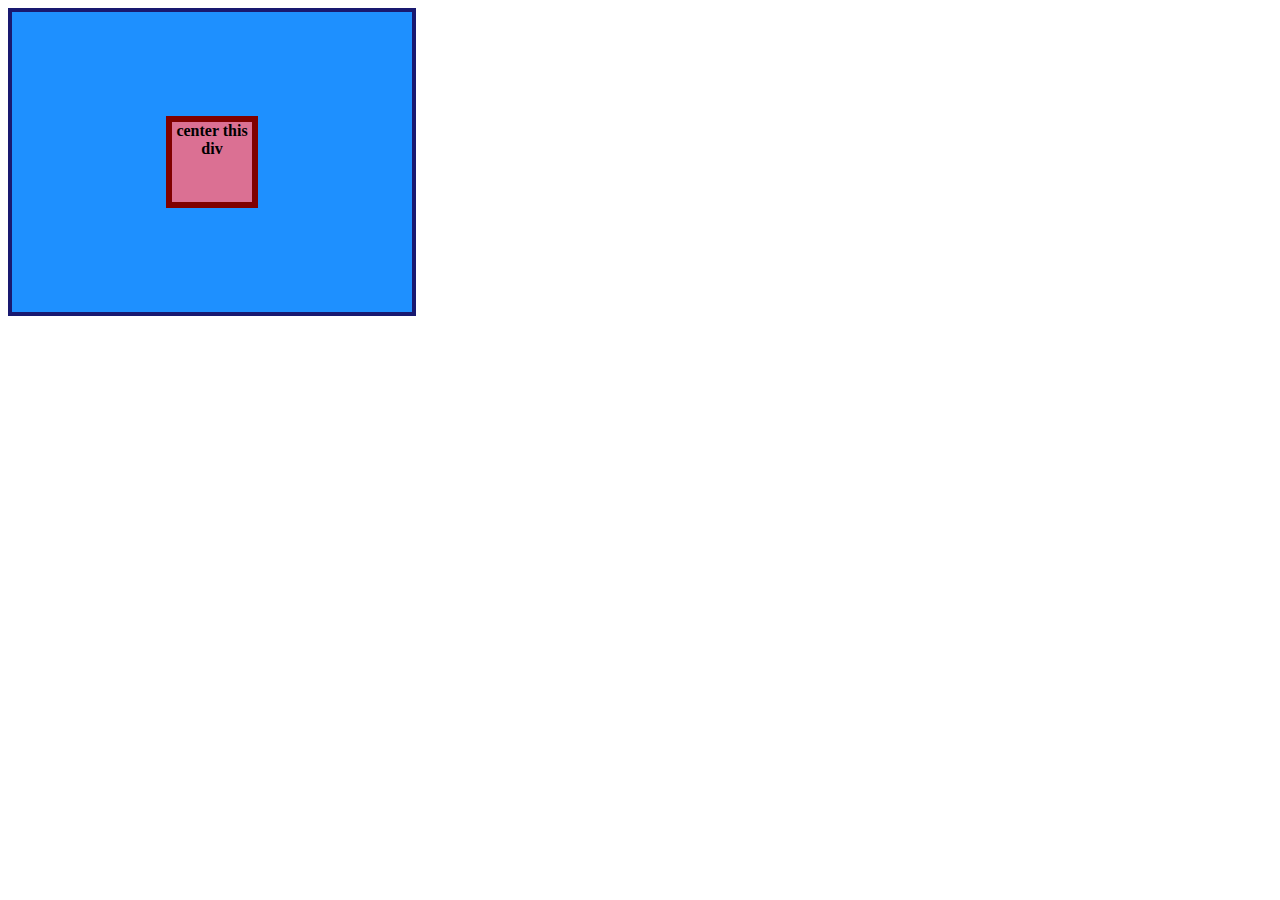
<file: flex-center/index.html>
<!DOCTYPE html>
<html lang="en">

<head>
    <meta charset="UTF-8">
    <meta http-equiv="X-UA-Compatible" content="IE=edge">
    <meta name="viewport" content="width=device-width, initial-scale=1.0">
    <title>CENTER THIS DIV</title>
    <link rel="stylesheet" href="style.css">
</head>

<body>
    <div class="container">
        <div class="box">center this div</div>
    </div>
</body>

</html>
</file>
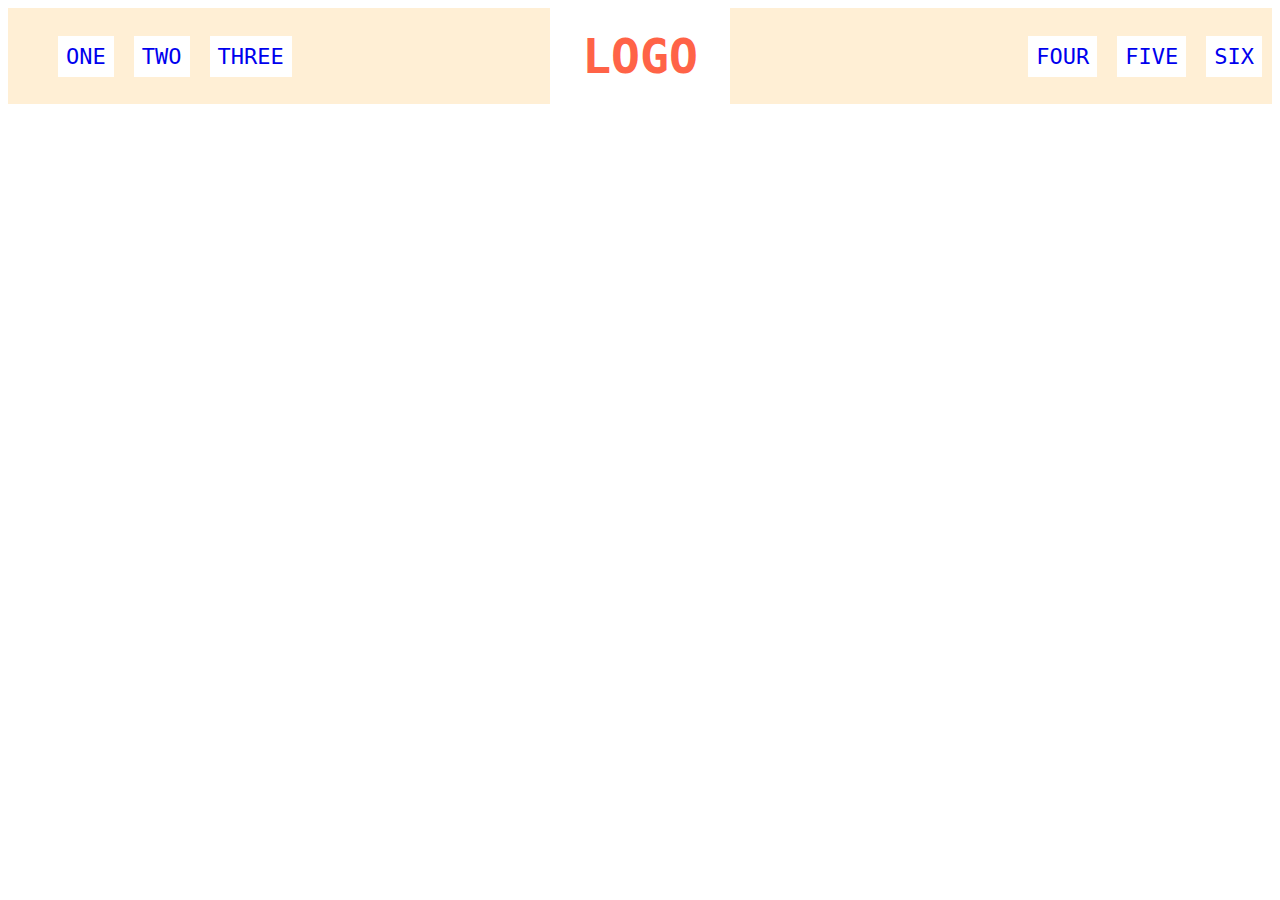
<file: flex-header/index.html>
<!DOCTYPE html>
<html lang="en">

<head>
    <meta charset="UTF-8">
    <meta http-equiv="X-UA-Compatible" content="IE=edge">
    <meta name="viewport" content="width=device-width, initial-scale=1.0">
    <title>Flex Header</title>
    <link rel="stylesheet" href="style.css">
</head>

<body>
    <div class="header">
        <div class="left-links">
            <ul>
                <li><a href="#">ONE</a></li>
                <li><a href="#">TWO</a></li>
                <li><a href="#">THREE</a></li>
            </ul>
        </div>
        <div class="logo">LOGO</div>
        <div class="right-links">
            <ul>
                <li><a href="#">FOUR</a></li>
                <li><a href="#">FIVE</a></li>
                <li><a href="#">SIX</a></li>
            </ul>
        </div>
    </div>
</body>

</html>
</file>
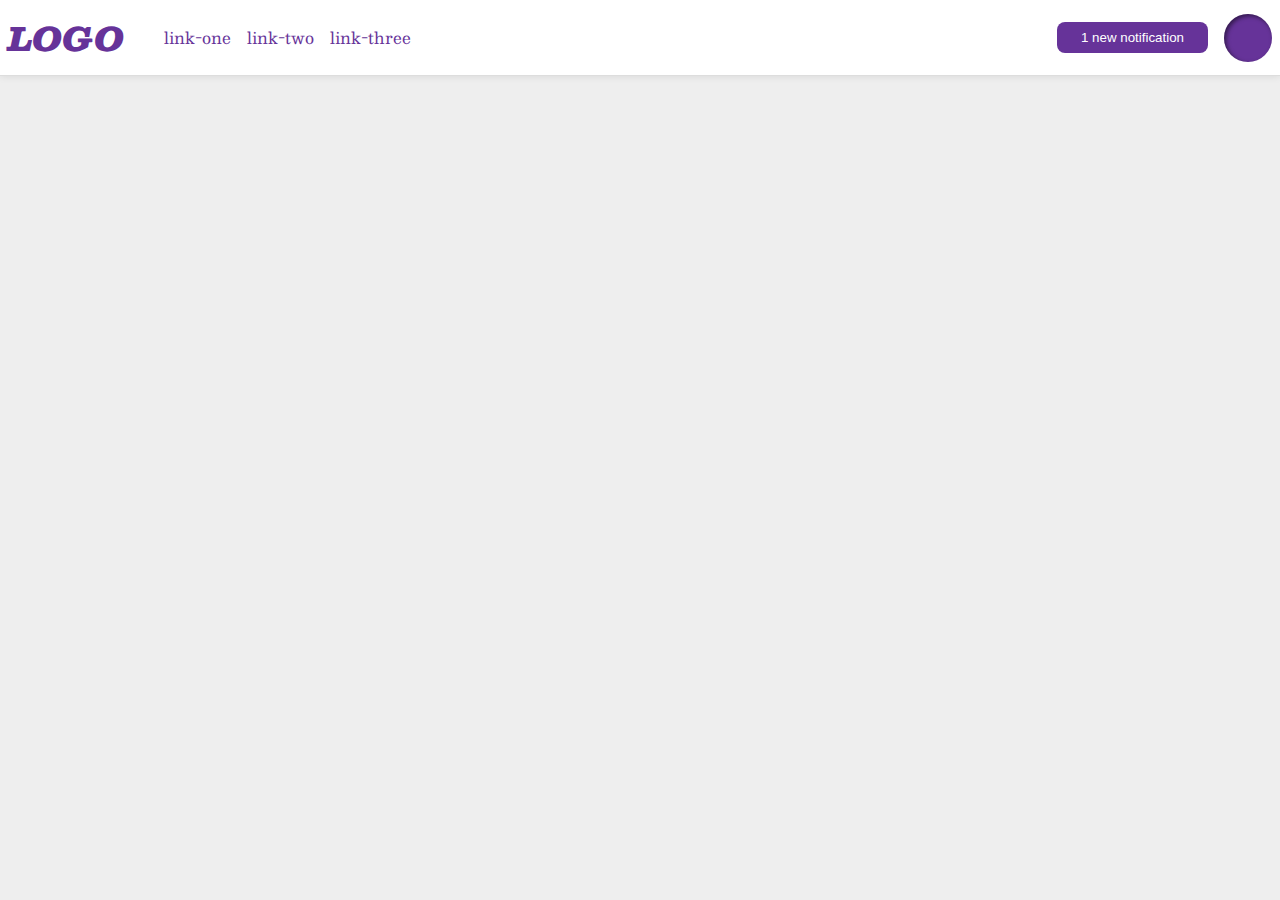
<file: flex-header2/index.html>
<!DOCTYPE html>
<html lang="en">

<head>
    <meta charset="UTF-8">
    <meta http-equiv="X-UA-Compatible" content="IE=edge">
    <meta name="viewport" content="width=device-width, initial-scale=1.0">
    <title>Flex Header 2</title>
    <link rel="stylesheet" href="style.css">
</head>

<body>
    <div class="header">
        <div class="logo">
            LOGO
        </div>
        <ul class="links">
            <li><a href="google.com">link-one</a></li>
            <li><a href="google.com">link-two</a></li>
            <li><a href="google.com">link-three</a></li>
        </ul>
        <button class="notifications">
      1 new notification
    </button>
        <div class="profile-image"></div>
    </div>
</body>

</html>
</file>
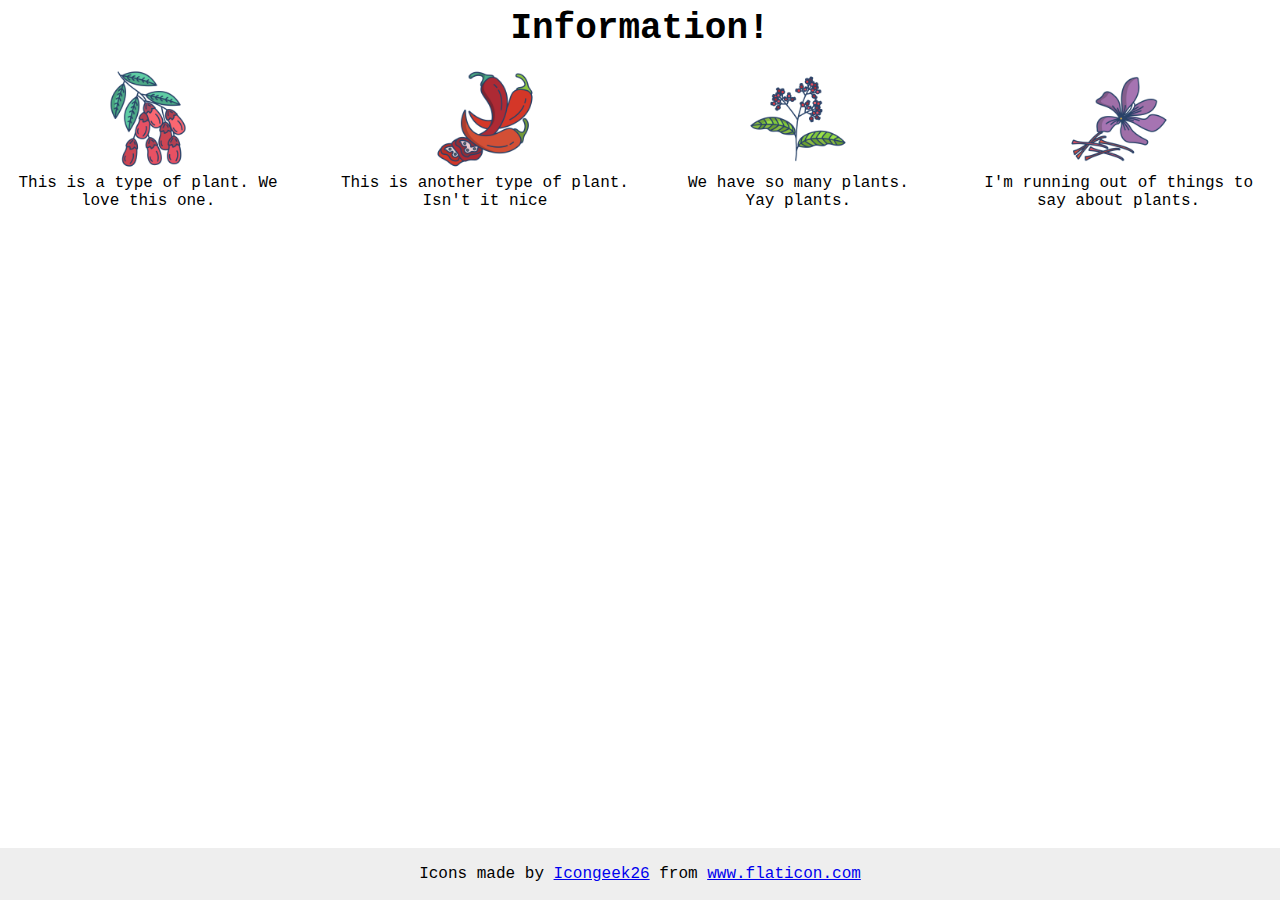
<file: flex-information/index.html>
<!DOCTYPE html>
<html lang="en">

<head>
    <meta charset="UTF-8">
    <meta http-equiv="X-UA-Compatible" content="IE=edge">
    <meta name="viewport" content="width=device-width, initial-scale=1.0">
    <title>Information</title>
    <link rel="stylesheet" href="style.css">
</head>

<body>

    <div class="title">Information!</div>
    <div class="wrapper">
        <div class="info">
            <img src="./images/barberry.png" alt="barberry">
            <div class="text">This is a type of plant. We love this one.</div>
        </div>
        <div class="info">
            <img src="./images/chilli.png" alt="chili">
            <div class="text">This is another type of plant. Isn't it nice</div>
        </div>

        <div class="info">
            <img src="./images/pepper.png" alt="pepper">
            <div class="text">We have so many plants. Yay plants.</div>
        </div>

        <div class="info">
            <img src="./images/saffron.png" alt="saffron">
            <div class="text">I'm running out of things to say about plants.</div>
        </div>


        <!-- disregard this section, it's here to give attribution to the creator of these icons -->
        <div class="footer">
            <div>Icons made by <a href="https://www.flaticon.com/authors/icongeek26" title="Icongeek26">Icongeek26</a> from <a href="https://www.flaticon.com/" title="Flaticon">www.flaticon.com</a></div>
        </div>
    </div>

</body>

</html>
</file>
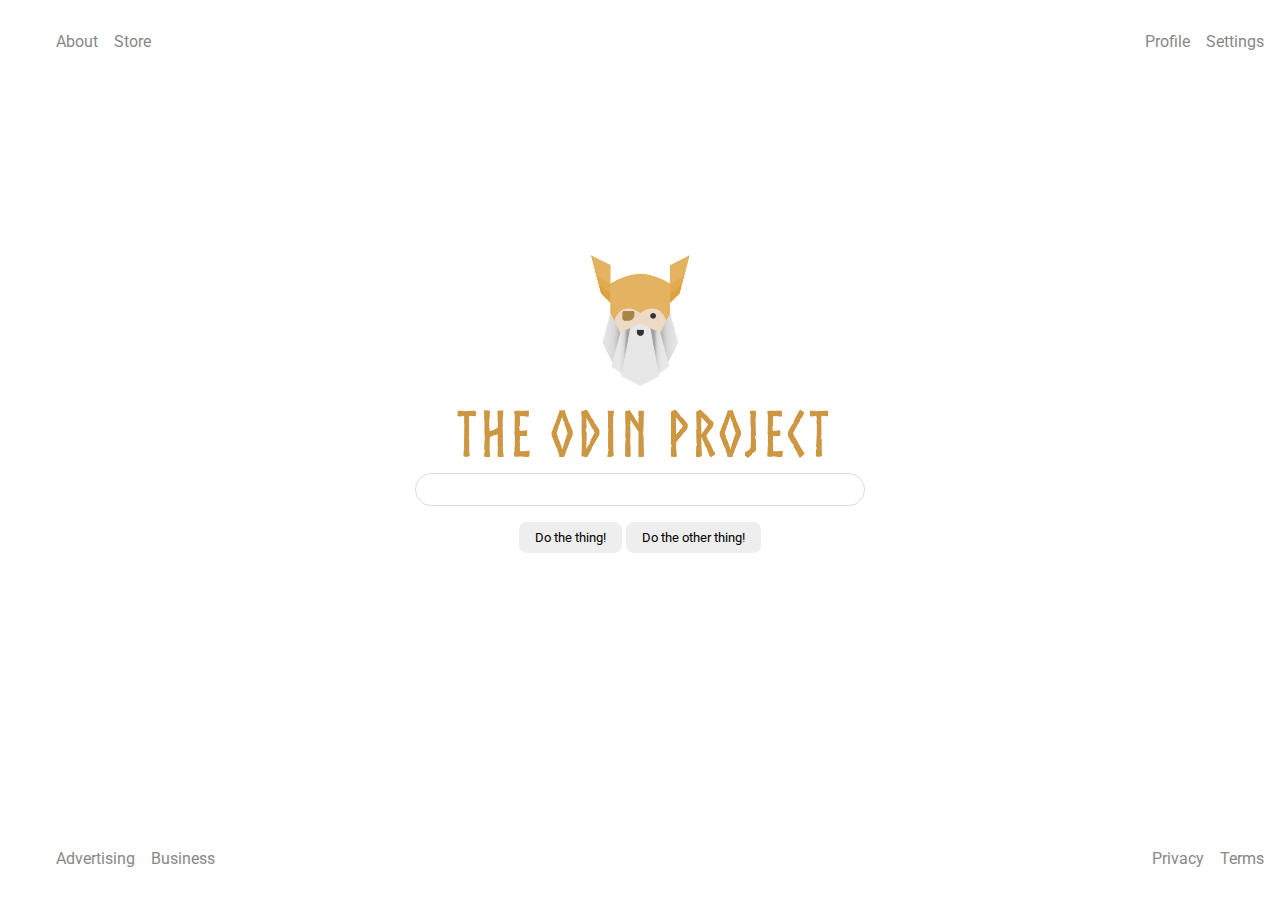
<file: flex-layout/index.html>
<!DOCTYPE html>
<html lang="en">

<head>
    <meta charset="UTF-8">
    <meta http-equiv="X-UA-Compatible" content="IE=edge">
    <meta name="viewport" content="width=device-width, initial-scale=1.0">
    <title>LAYOUT</title>
    <link rel="stylesheet" href="./style.css">
</head>

<body>
    <div class="header">
        <ul class="left-links">
            <li><a href="google.com">About</a></li>
            <li><a href="google.com">Store</a></li>
        </ul>
        <ul class="right-links">
            <li><a href="google.com">Profile</a></li>
            <li><a href="google.com">Settings</a></li>
        </ul>
    </div>
    <div class="content">
        <img src="./logo.png" alt="">
        <div class="input">
            <input type="text">
        </div>
        <div class="buttons">
            <button>Do the thing!</button>
            <button>Do the other thing!</button>
        </div>
    </div>
    <div class="footer">
        <ul class="left-links">
            <li><a href="google.com">Advertising</a></li>
            <li><a href="google.com">Business</a></li>
        </ul>
        <ul class="right-links">
            <li><a href="google.com">Privacy</a></li>
            <li><a href="google.com">Terms</a></li>
        </ul>
    </div>
</body>

</html>
</file>
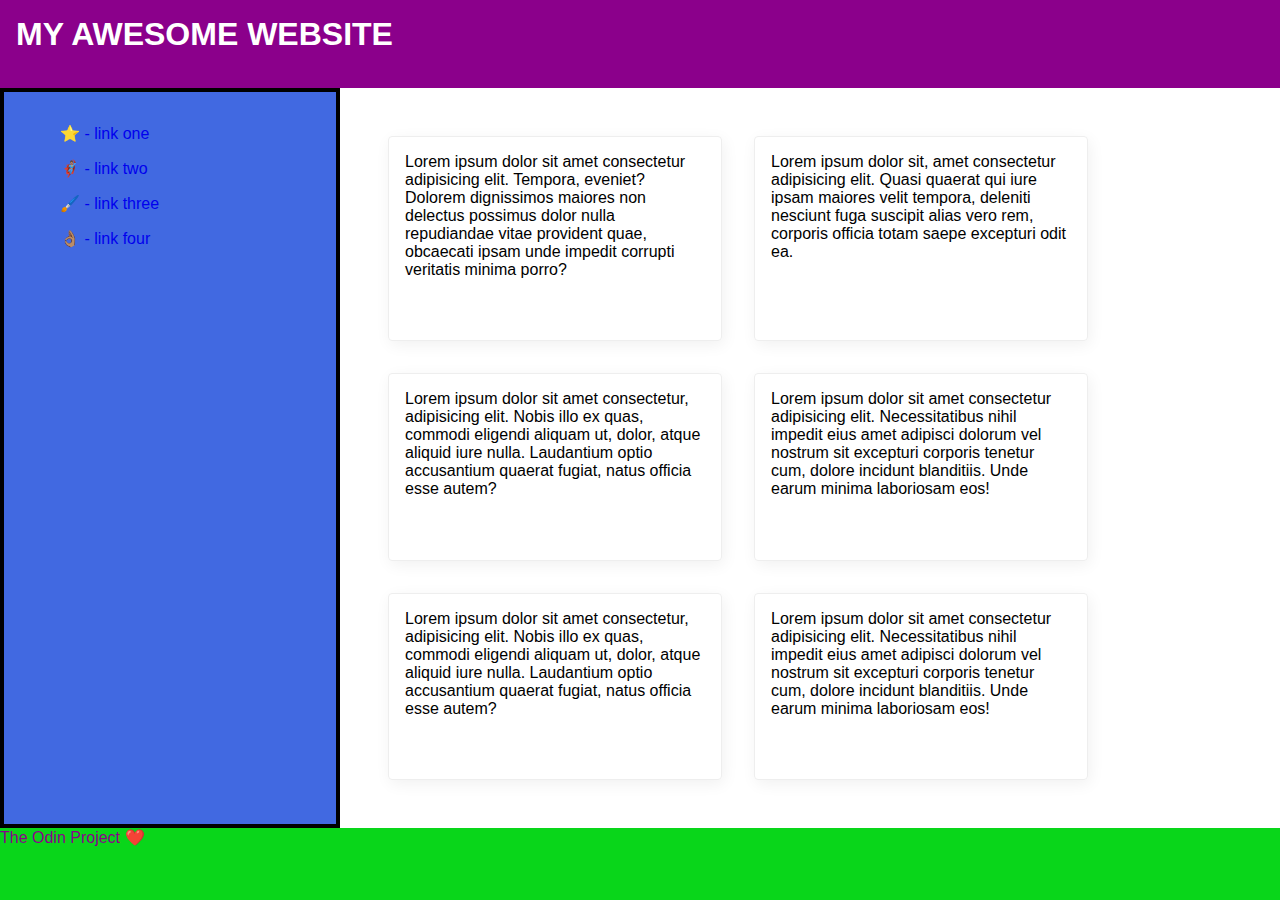
<file: flex-layout2/index.html>
<!DOCTYPE html>
<html lang="en">

<head>
    <meta charset="UTF-8">
    <meta http-equiv="X-UA-Compatible" content="IE=edge">
    <meta name="viewport" content="width=device-width, initial-scale=1.0">
    <title>The Holy Grail</title>
    <link rel="stylesheet" href="style.css">
</head>

<body>
    <div class="header">
        MY AWESOME WEBSITE
    </div>
    <div class="body">
        <div class="sidebar">
            <ul>
                <li><a href="google.com">⭐ - link one</a></li>
                <li><a href="google.com">🦸🏽‍♂️ - link two</a></li>
                <li><a href="google.com">🖌️ - link three</a></li>
                <li><a href="google.com">👌🏽 - link four</a></li>
            </ul>
        </div>
        <div class="container">
            <div class="card">Lorem ipsum dolor sit amet consectetur adipisicing elit. Tempora, eveniet? Dolorem dignissimos maiores non delectus possimus dolor nulla repudiandae vitae provident quae, obcaecati ipsam unde impedit corrupti veritatis minima porro?</div>
            <div class="card">Lorem ipsum dolor sit, amet consectetur adipisicing elit. Quasi quaerat qui iure ipsam maiores velit tempora, deleniti nesciunt fuga suscipit alias vero rem, corporis officia totam saepe excepturi odit ea.</div>
            <div class="card">Lorem ipsum dolor sit amet consectetur, adipisicing elit. Nobis illo ex quas, commodi eligendi aliquam ut, dolor, atque aliquid iure nulla. Laudantium optio accusantium quaerat fugiat, natus officia esse autem?</div>
            <div class="card">Lorem ipsum dolor sit amet consectetur adipisicing elit. Necessitatibus nihil impedit eius amet adipisci dolorum vel nostrum sit excepturi corporis tenetur cum, dolore incidunt blanditiis. Unde earum minima laboriosam eos!</div>
            <div class="card">Lorem ipsum dolor sit amet consectetur, adipisicing elit. Nobis illo ex quas, commodi eligendi aliquam ut, dolor, atque aliquid iure nulla. Laudantium optio accusantium quaerat fugiat, natus officia esse autem?</div>
            <div class="card">Lorem ipsum dolor sit amet consectetur adipisicing elit. Necessitatibus nihil impedit eius amet adipisci dolorum vel nostrum sit excepturi corporis tenetur cum, dolore incidunt blanditiis. Unde earum minima laboriosam eos!</div>
        </div>
    </div>




    <div class="footer">
        The Odin Project ❤️
    </div>


</body>

</html>
</file>
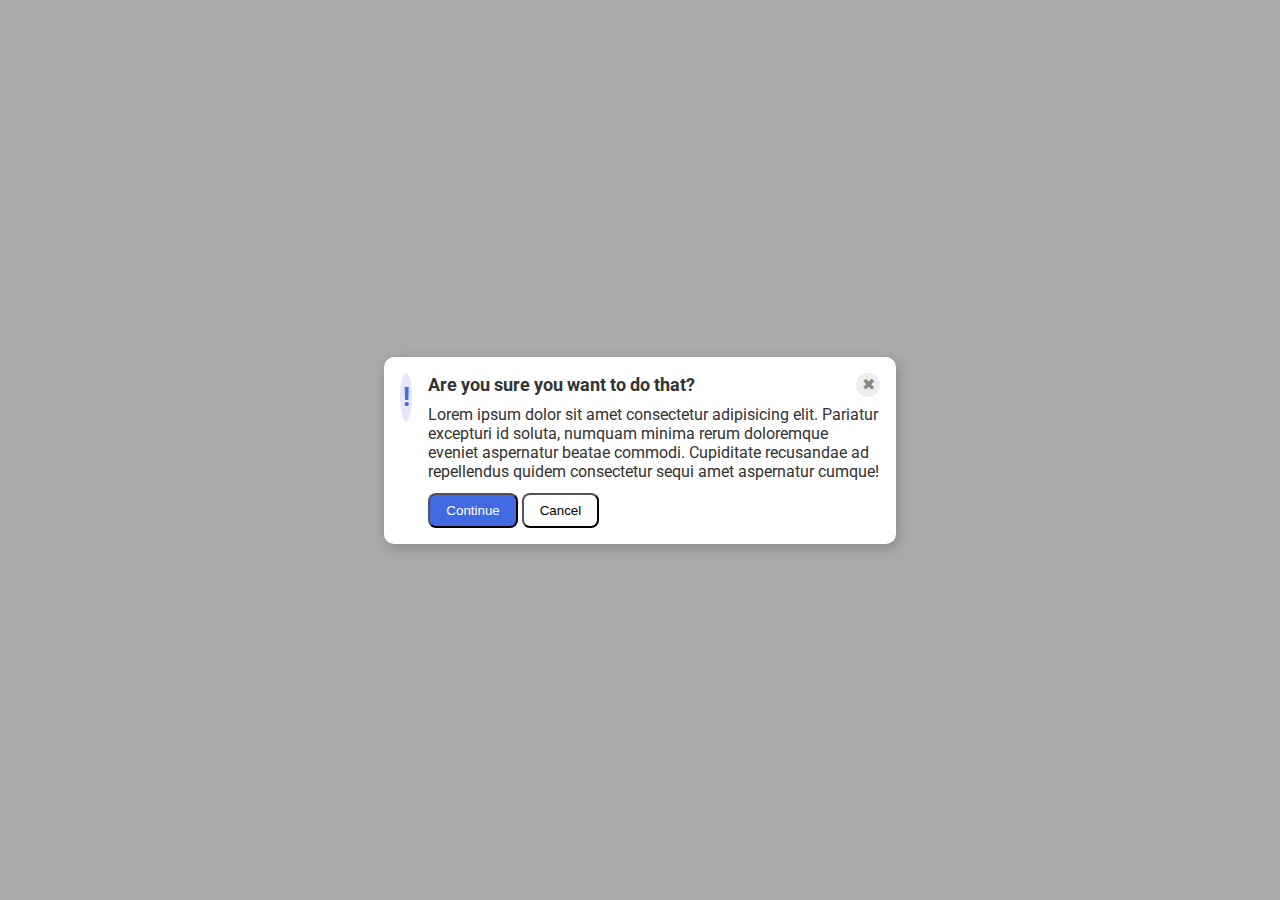
<file: flex-modal/index.html>
<!DOCTYPE html>
<html lang="en">

<head>
    <meta charset="UTF-8">
    <meta http-equiv="X-UA-Compatible" content="IE=edge">
    <meta name="viewport" content="width=device-width, initial-scale=1.0">
    <link rel="stylesheet" href="style.css">
    <title>Modal</title>
</head>

<body>
    <div class="modal">
        <div class="icon">!</div>
        <div class="container">
            <div class="header">Are you sure you want to do that?
                <div class="close-button">✖</div>
            </div>
            <div class="text">Lorem ipsum dolor sit amet consectetur adipisicing elit. Pariatur excepturi id soluta, numquam minima rerum doloremque eveniet aspernatur beatae commodi. Cupiditate recusandae ad repellendus quidem consectetur sequi amet aspernatur cumque!</div>
            <button class="continue">Continue</button>
            <button class="cancel">Cancel</button>
        </div>
    </div>
</body>

</html>
</file>
<file: flex-center/style.css>
.container {
    background: dodgerblue;
    border: 4px solid midnightblue;
    width: 400px;
    height: 300px;
    display: flex;
    align-items: center;
    justify-content: center;
}

.box {
    background: palevioletred;
    font-weight: bold;
    text-align: center;
    border: 6px solid maroon;
    width: 80px;
    height: 80px;
}
</file>
<file: flex-header/style.css>
.header {
    font-family: monospace;
    background: papayawhip;
    display: flex;
    justify-content: space-between;
    align-items: center;
}

.logo {
    font-size: 48px;
    font-weight: 900;
    color: tomato;
    background: white;
    padding: 20px 32px;
    align-self: flex-end;
}

ul {
    /* this removes the dots on the list items*/
    list-style-type: none;
    display: flex;
}

.left-links li {
    padding: 10px;
}

.right-links li {
    padding: 10px;
}

a {
    font-size: 22px;
    background: white;
    padding: 8px;
    /* this removes the line under the links */
    text-decoration: none;
}
</file>
<file: flex-header2/style.css>
/* this is some magical font-importing.  
you'll learn about it later. */

@import url('https://fonts.googleapis.com/css2?family=Besley:ital,wght@0,400;1,900&display=swap');
body {
    margin: 0;
    background: #eee;
    font-family: Besley, serif;
}

.header {
    background: white;
    border-bottom: 1px solid #ddd;
    box-shadow: 0 0 8px rgba(0, 0, 0, .1);
    display: flex;
    align-items: center;
    padding: 8px;
}

.profile-image {
    background: rebeccapurple;
    box-shadow: inset 2px 2px 4px rgba(0, 0, 0, .5);
    border-radius: 50%;
    width: 48px;
    height: 48px;
}

.logo {
    color: rebeccapurple;
    font-size: 32px;
    font-weight: 900;
    font-style: italic;
}

button {
    border: none;
    border-radius: 8px;
    background: rebeccapurple;
    color: white;
    padding: 8px 24px;
}

a {
    /* this removes the line under our links */
    text-decoration: none;
    color: rebeccapurple;
}

ul {
    list-style-type: none;
}

.links {
    display: flex;
    gap: 16px;
}

.notifications {
    margin-left: auto;
    margin-right: 16px;
}
</file>
<file: flex-information/style.css>
body {
    font-family: 'Courier New', Courier, monospace;
}

img {
    width: 100px;
    height: 100px;
}

.title {
    font-size: 36px;
    font-weight: 900;
    margin-bottom: 20px;
}

.wrapper {
    display: flex;
    align-items: center;
    justify-content: center;
    gap: 50px;
}

body {
    text-align: center;
}


/* do not edit this footer */

.footer {
    position: fixed;
    bottom: 0;
    left: 0;
    right: 0;
    height: 52px;
    display: flex;
    align-items: center;
    justify-content: center;
    background: #eee;
}
</file>
<file: flex-layout/style.css>
@import url('https://fonts.googleapis.com/css2?family=Roboto:wght@400;700&display=swap');
body {
    height: 100vh;
    margin: 0;
    overflow: hidden;
    font-family: Roboto, sans-serif;
    display: flex;
    flex-direction: column;
}

img {
    width: 600px;
}

button {
    font-family: Roboto, sans-serif;
    border: none;
    border-radius: 8px;
    background: #eee;
}

input {
    border: 1px solid #ddd;
    border-radius: 16px;
    padding: 8px 24px;
    width: 400px;
    margin-bottom: 16px;
}

.header {
    display: flex;
    padding: 16px;
}

.left-links,
.right-links {
    display: flex;
    gap: 16px;
}

.right-links {
    margin-left: auto;
}

ul {
    list-style-type: none;
}

a {
    text-decoration: none;
    color: #888;
}

.content {
    display: flex;
    flex-direction: column;
    align-items: center;
    justify-content: center;
    flex: 1;
    margin-bottom: 100px;
}

button {
    padding: 8px 16px;
    border-radius: 8px;
}

.footer {
    display: flex;
    padding: 16px;
}

.header div {
    display: flex;
    flex: 1;
}
</file>
<file: flex-layout2/style.css>
body {
    font-family: -apple-system, BlinkMacSystemFont, 'Segoe UI', Roboto, Oxygen, Ubuntu, Cantarell, 'Open Sans', 'Helvetica Neue', sans-serif;
    margin: 0;
    min-height: 100vh;
    display: flex;
    flex-direction: column;
}

.header {
    height: 72px;
    background: darkmagenta;
    color: white;
    font-size: 32px;
    font-weight: 900;
    padding-top: 16px;
    padding-left: 16px;
}

.footer {
    height: 72px;
    background: #eee;
    color: darkmagenta;
    background-color: rgb(9, 214, 26);
}

.sidebar {
    width: 300px;
    background: royalblue;
    display: flex;
    border: 4px solid black;
}

.card {
    border: 1px solid #eee;
    box-shadow: 2px 4px 16px rgba(0, 0, 0, .06);
    border-radius: 4px;
    padding: 16px;
    width: 300px;
    margin: 16px;
}

.container {
    display: flex;
    padding: 32px;
    flex-wrap: wrap;
}

ul {
    list-style: none;
}

a {
    text-decoration: none;
}

.body {
    display: flex;
    flex: 1;
}

.sidebar {
    flex-shrink: 0;
    padding: 16px;
}

li {
    margin-bottom: 16px;
}
</file>
<file: flex-modal/style.css>
@import url('https://fonts.googleapis.com/css2?family=Roboto:wght@400;700&display=swap');
html,
body {
    height: 100%;
}

body {
    font-family: Roboto, sans-serif;
    margin: 0;
    background: #aaa;
    color: #333;
    /* I'll give you this one for free */
    display: flex;
    align-items: center;
    justify-content: center;
}

.modal {
    width: 480px;
    background-color: white;
    border-radius: 10px;
    box-shadow: 2px 4px 14px rgba(0, 0, 0, 0.2);
}

.icon {
    color: royalblue;
    font-size: 26px;
    font-weight: 700;
    background-color: lavender;
    height: 48px;
    width: 48px;
    border-radius: 50%;
    display: flex;
    align-items: center;
    justify-content: center;
}

.close-button {
    background: #eee;
    border-radius: 50%;
    color: #888;
    font-weight: 400;
    font-size: 16px;
    height: 24px;
    width: 24px;
    display: flex;
    align-items: center;
    justify-content: center;
}

button {
    padding: 8px 16px;
    border-radius: 8px;
}

button.continue {
    background: royalblue;
    color: white;
}

button.cancel {
    background: white;
    color: royal blue;
}

.modal {
    display: flex;
    gap: 16px;
    padding: 16px;
}

.header {
    display: flex;
    align-items: center;
    justify-content: space-between;
    font-size: 18px;
    font-weight: 700;
    margin-bottom: 8px;
}

.text {
    margin-bottom: 12px;
}
</file>
